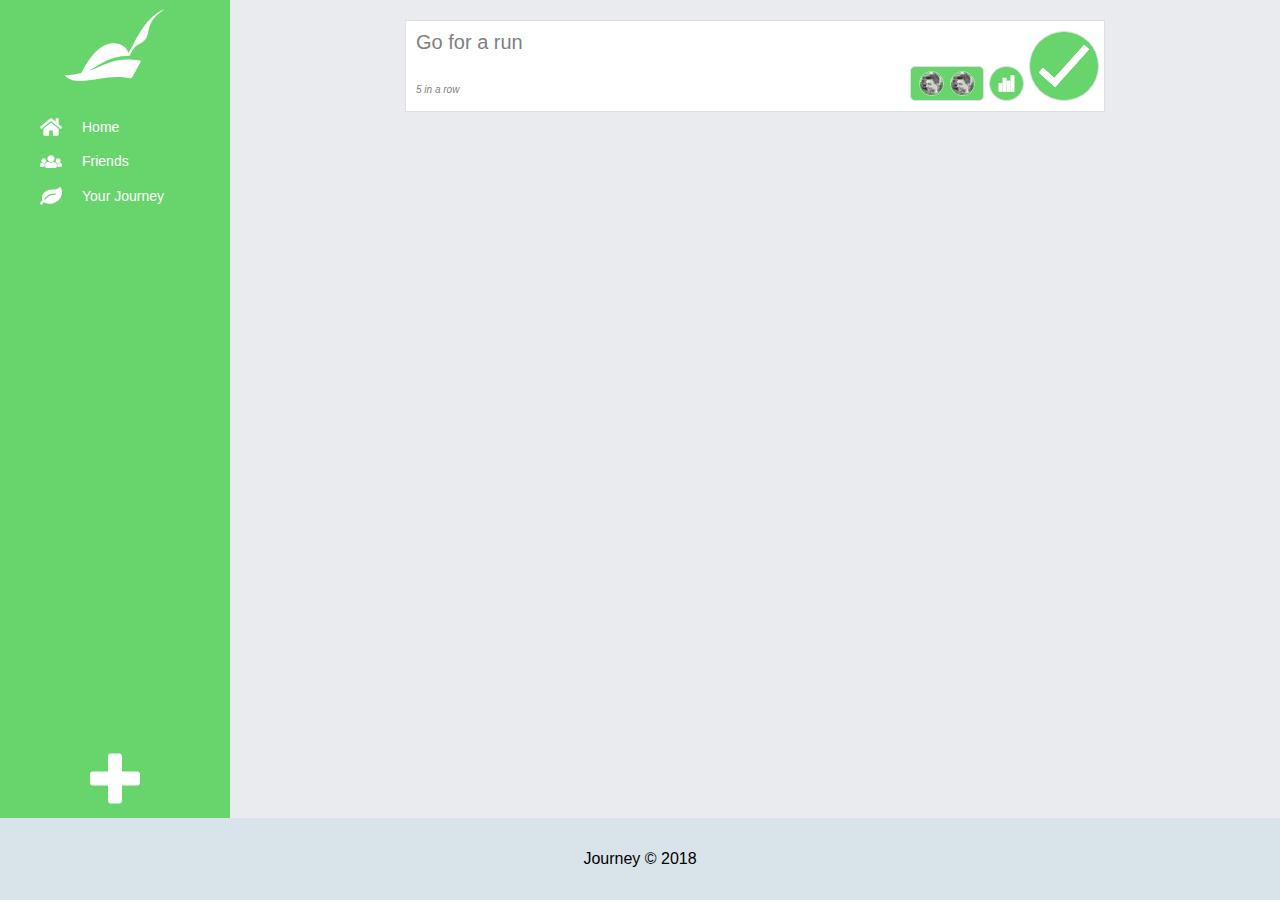
<file: Frontend/Prototype/Index.html>
﻿<head>
    <link href="css/normalize.css" rel="stylesheet" />
    <link href="css/main.css" rel="stylesheet" />
    <link href="css/home.css" rel="stylesheet" />
    <title>Journey</title>
</head>

<body>
    <div class="sider">
        <img class="logo" src="images/logo.svg" alt="Logo">
        <ul class="main-menu">
            <li><button class="main-menu-button"><img src="images/home.svg" alt="Home"><span>Home</span></button></li>
            <li><button class="main-menu-button"><img src="images/users.svg" alt="Users"><span>Friends</span></button></li>
            <li><button class="main-menu-button"><img src="images/leaf.svg" alt="Journey"><span>Your Journey</span></button></li>
        </ul>
        <button class="new-habit">
                <img class="plus" src="images/plus.svg" alt="Plus">
        </button>
    </div>

    <div class="content">
        <div class="sider-element"></div>
        <div class="container">
            <div class="habit-overview">
                <div class="habit">
                    <div class="habit-left">
                        <h5 class="habit-name">Go for a run</h5>
                        <p class="habit-count">5 in a row</p>
                    </div>
                    <div class="habit-right">
                        <button class="habit-friends">
                            <img class="habit-profile-pic" src="images/profile_pic.jpg">
                            <img class="habit-profile-pic" src="images/profile_pic.jpg">
                        </button>
                        <button class="habit-stats"><img class="habit-button" src="images/bars.svg"></button>
                        <button class="habit-complete"><img class="habit-button" src="images/checkmark.svg"></button>
                    </div>
                </div>
            </div>
        </div>
    </div>
    <footer class="main-footer">
        <span class="copyright">Journey &copy; 2018</span>
    </footer>
    
    </body>
</file>
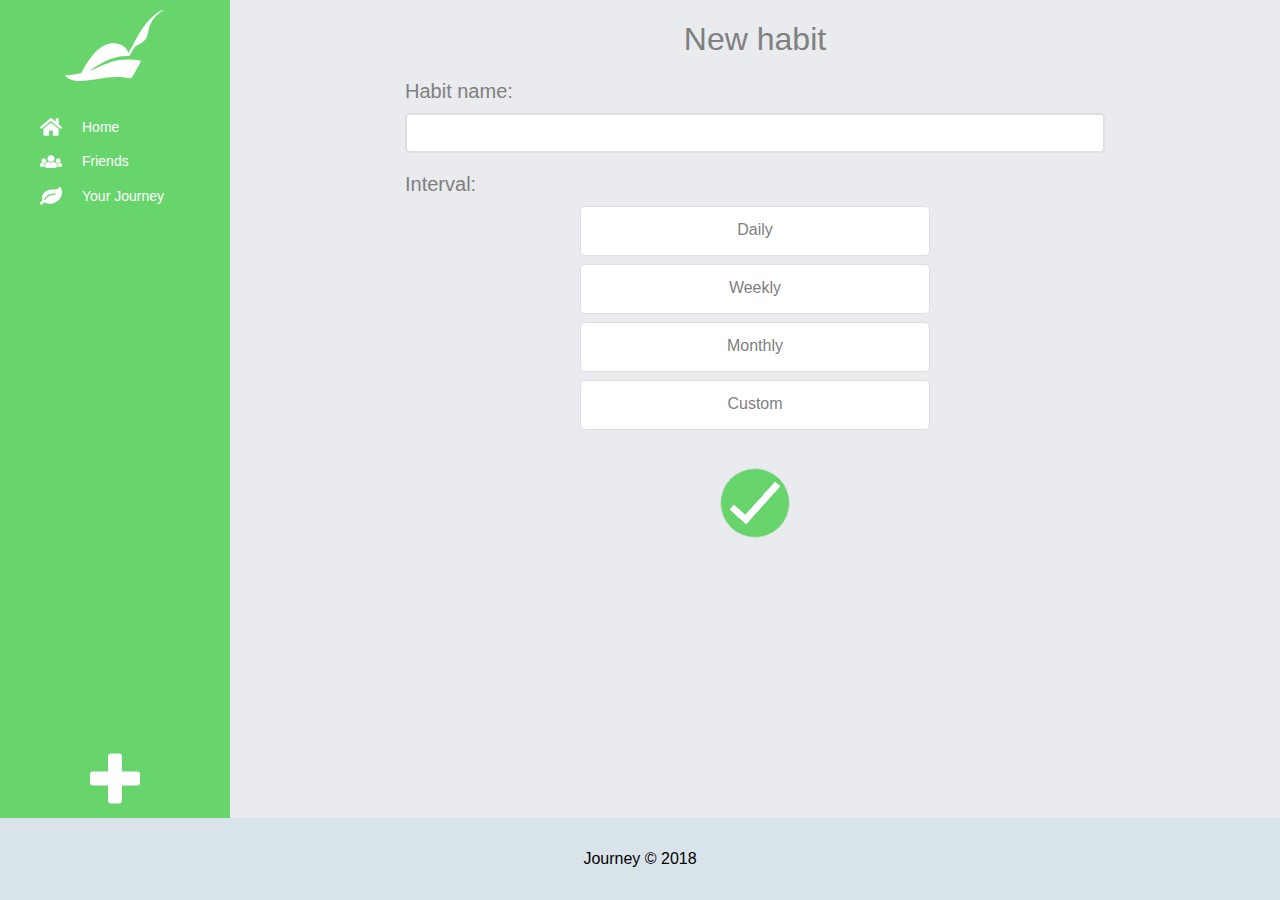
<file: Frontend/Prototype/newhabit.html>
<head>
    <link href="css/normalize.css" rel="stylesheet" />
    <link href="css/main.css" rel="stylesheet" />
    <link href="css/newhabit.css" rel="stylesheet"/>
    <title>Journey</title>
</head>

<body>
    <div class="sider">
            <img class="logo" src="images/logo.svg" alt="Logo">
            <ul class="main-menu">
                <li><button class="main-menu-button"><img src="images/home.svg" alt="Home"><span>Home</span></button></li>
                <li><button class="main-menu-button"><img src="images/users.svg" alt="Users"><span>Friends</span></button></li>
                <li><button class="main-menu-button"><img src="images/leaf.svg" alt="Journey"><span>Your Journey</span></button></li>
            </ul>
            <button class="new-habit">
                    <img class="plus" src="images/plus.svg" alt="Plus">
            </button>
    </div>
    
    <div class="content">
        <div class="sider-element"></div>
        <div class="container">
            <form id="create-habit" action="newhabit.html" method="post">
                <h1 class="page-title">New habit</h1>
                <label class="label" for="name">Habit name:</label>
                <input class="text-input" type="text" id="name" name="habit_name">
                <label class="label" for="interval">Interval:</label>
                <div class="radio-button-list">
                    <label class="radio-button">
                            <div class="button-text"><input class="js-button" type="radio" id="daily" value="daily" name="habit_interval"><span class="radio-label">Daily</span></div>
                    </label>
                    <label class="radio-button">
                            <div class="button-text"><input class="js-button" type="radio" id="weekly" value="weekly" name="habit_interval"><span class="radio-label">Weekly</span></div>
                    </label>
                    <label class="radio-button">
                            <div class="button-text"><input class="js-button" type="radio" id="monthly" value="monthly" name="habit_interval"><span class="radio-label">Monthly</span></div>
                    </label>
                    <label class="radio-button">
                            <div class="button-text"><input class="js-button" type="radio" id="custom" value="custom" name="habit_interval"><class="radio-label">Custom</span></div>
                    </label>
                </div>
                <button id="submit-button" type="submit"><img src="images/checkmark.svg"></button>
            </form>
        </div>
    </div>
    
    
    <footer class="main-footer">
        <span class="copyright">Journey &copy; 2018</span>
    </footer>

    <script src="js/selection_color.js"></script> 
    
    </body>
</file>
<file: Frontend/Prototype/css/main.css>
* {
    box-sizing: border-box;
}

body {
    font-family: "Lucida Sans Unicode", "Lucida Grande", sans-serif;
    color: black;
    background-color: rgb(233, 235, 238);

}

/* Element styles */
button {
    border: none;
    background-color: transparent;
    padding: 0;
    margin: 0;
}

ul {
    list-style-type: none;
}

/* Sider and menu */
.sider {
    display: none;
}

.logo {
    width: 100px;
    margin-left: auto;
    margin-right: auto;
    margin-top: 5px;
}

.new-habit { /* Too hardcoded */
    margin-left: auto;
    margin-right: auto;
    margin-top: auto;
    margin-bottom: 30px;
}

.plus {
    width: 50px;
}

.main-menu {
    margin-top: 2em;
}

.main-menu li {
    margin-bottom: 1em;
}

.main-menu-button {
    display: flex;
}

.main-menu-button img {
    width: 22px;
}

.main-menu-button span {
    color: white;
    margin-left: 20px;
    font-size: 14px;
    align-self: center;
}

.main-footer {
    display: none;
}

/* Media Queries */
@media (min-width: 769px) {
    .container {
       flex-grow: 1;
    }
    
    .main-footer {
        display: inherit;
        position: fixed;
        bottom: 0;
        left: 0;
        width: 100%;
        text-align: center;
        padding: 2em 0;
        background: #d9e4ea;
    }

    .sider {
        display: flex;
        flex-direction: column;
        position: fixed;
        height: 93%;
        width: 230px;
        top: 0;
        left: 0;
        background-color: rgb(104, 212, 108); /* Green */
    }

    .sider-element {
        flex-basis: 230px;
        display: inline-block;
        height: 100%;
    }

    .content {
        display: flex;
        width: 100%;
    }
}
</file>
<file: Frontend/Prototype/css/home.css>
.habit-overview {
    width: 100%;
}

/* Habit box styling */
.habit {
    background-color: white;
    display: flex;
    padding: 10px 10px;
    padding-right: 5px;
    width: 100%;
}

.habit-name {
    margin: 0;
    margin-bottom: 30px;
    padding: 0;
    font-size: 20px;
    font-weight: normal;
    color: grey;
}

.habit-count {
    margin: 0;
    font-size: 10px;
    font-style: italic;
    color: grey;
}

.habit-right {
    display: flex;
    margin-left: auto;
}

.habit-right button {
    padding: 5px;
    border: 1px solid rgb(221, 223, 226);
    background-color: rgb(104, 212, 108);
    margin-left: 5px;
}

.habit-friends {
    border-radius: 5px;
    align-self: flex-end;
    height: 35px;
    display: flex;
    flex-direction: row-reverse;
    align-items: center;
}

.habit-profile-pic {
    padding: 0;
    margin: 0;
    height: 25px;
    width: 25px;
    border-radius: 50%;
    border: 1px solid PaleGreen;
    flex:1 1 auto;
    margin: 0 3px;
}

.habit-stats {
    align-self: flex-end;
    width: 35px;
    height: 35px;
    border-radius: 50%;
}

.habit-stats img {
    width: 17px;
    height: 17px;
    margin: auto;
}

.habit-complete {
    width: 70px;
    height: 70px;
    border-radius: 50%;
}

.habit-complete img {
    width: 50px;
    height: 50px;
    margin: auto;
}

/* Media Queries */
@media (min-width: 769px) {
    .habit-overview {
        margin: auto;
        margin-top: 20px;
        max-width: 700px;
    }
    
    .habit {
        border: 1px solid rgb(221, 223, 226);
    }

}
</file>
<file: Frontend/Prototype/css/newhabit.css>
#create-habit {
    display: flex;
    flex-direction: column;
    margin: auto;
    width: 90%;
    height: 100%;
    color: grey;
}

.page-title {
    font-weight: lighter;
    text-align: center;
}

.label {
    font-size: 20px;
    margin-bottom: 10px;
}

.text-input {
    width: 100%;
    margin-bottom: 20px;
    border: 2px solid rgb(221, 223, 226);
    border-radius: 5px;
    height: 40px;
}

.radio-button-list {
    display: flex;
    flex-direction: column;
}

.radio-button {
    width: 50%;
    margin: auto;
    height: 50px;
    border-radius: 5px;
    background-color: white;
    display: flex;
    justify-content: space-around;
    margin-bottom: 8px;
    border: 1px solid rgb(221, 223, 226);
}

.button-text {
    align-self: center;
}

.button-text input {
    display: none;
}

#submit-button {
    margin: auto;
    margin-top: auto;
    width: 70px;
    height: 70px;
    border-radius: 50%;
    background-color: rgb(104, 212, 108);
    border: 1px solid rgb(221, 223, 226);
}

#submit-button img {
    width: 50px;
    height: 50px;
    margin: auto;
}

/* Media Queries */
@media (min-width: 769px) {
    #create-habit {
        margin: auto;
        max-width: 700px;
    }

    #submit-button {
        margin-top: 30px;
    }
}
</file>
